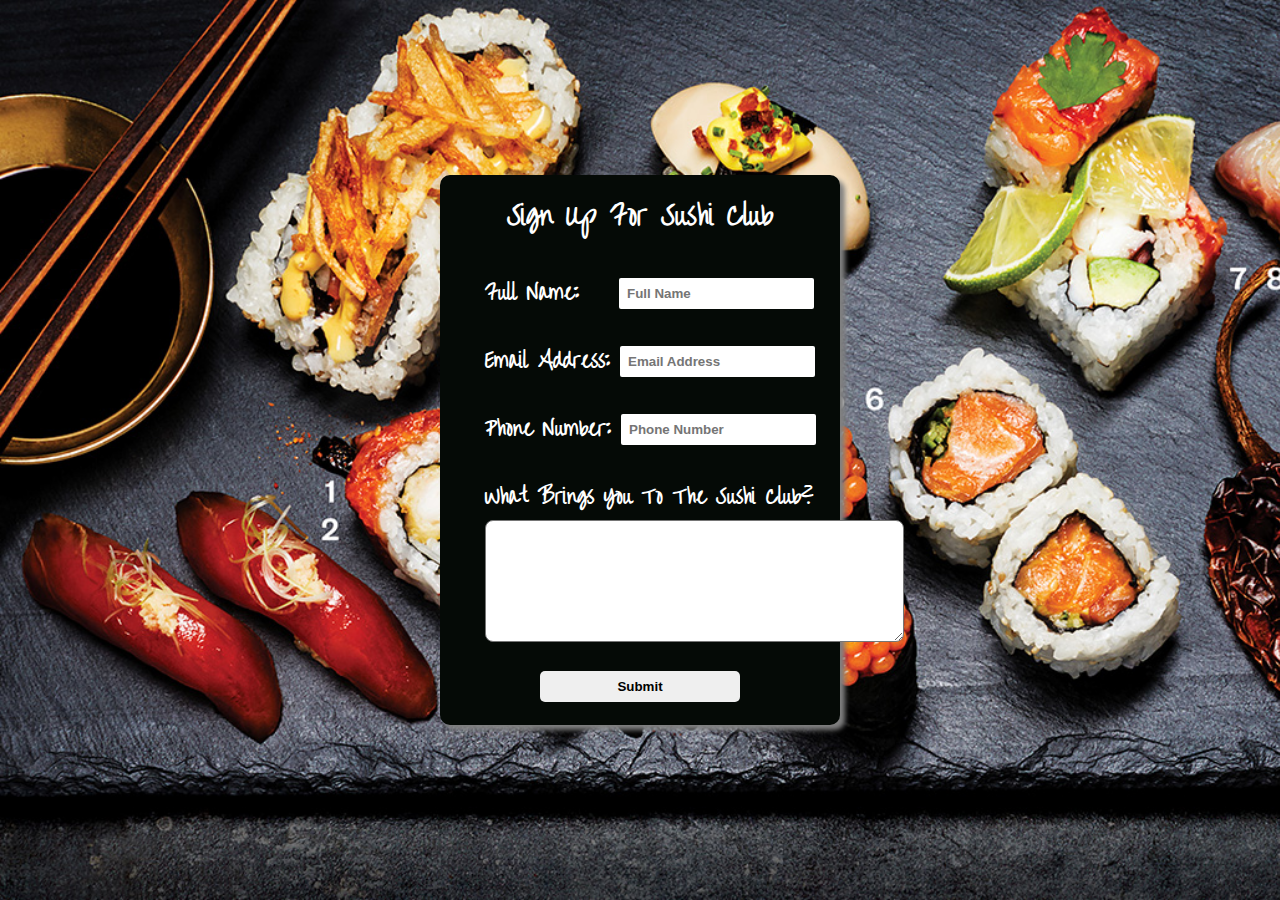
<file: index.html>
<!DOCTYPE html>
<html lang="en">

<head>
    <meta charset="UTF-8">
    <meta name="viewport" content="width=device-width, initial-scale=1.0">
    <meta http-equiv="X-UA-Compatible" content="ie=edge">
    <title>Sushi Club</title>
    <link rel="stylesheet" href="styles.css">
    <link href="https://fonts.googleapis.com/css?family=Liu+Jian+Mao+Cao&display=swap" rel="stylesheet">

</head>

<body>
    <section class="form">
        <form action="#" class="form-body">
            <div class="form-inputs">
                <h2>Sign Up For Sushi Club</h2>

                <label for="full-name">Full Name:
                    <input type="text" id="full-name" placeholder="Full Name" class="name" required>
                </label><br>
                <label for="email"> Email Address:
                    <input type="text" id="email" placeholder="Email Address" required>
                </label><br>
                <label for="phone">Phone Number:
                    <input type="text" id="phone" placeholder="Phone Number" required>
                </label><br>
                <label for="story">What brings you to the Sushi Club?
                    <textarea name="story" id="story" cols="50" rows="8" class="story" required>
                    </textarea>
                </label><br>
                <input type="button" value="Submit" class="submit">
            </div>
        </form>
    </section>


</body>

</html>
</file>
<file: styles.css>
*{
    margin:0;
    padding:0;
}

body{
    background-image: url(sushi-boston.jpg);
    background-repeat: no-repeat;
    background-size: cover;
    font-family: 'Liu Jian Mao Cao', cursive;
    color:white;
    
}

.form{    
    height: 100vh;
    display:flex;
}

.form-body{
    margin:auto;
    width:400px;
    height:550px;
    background-color:#050A06;
    border-radius: 10px;
    margin:auto;
    padding:20px;
    box-shadow: 5px 5px 5px gray;
    box-sizing: border-box

}
.form-inputs{
    display:flex;
    flex-direction:column;
    justify-content: center;
}
h2{
    text-align: center;
    margin-bottom:30px;
    font-size:2em;
}
label{
    font-size:1.5em;
    margin:20px 0px 0px 25px;
    font-weight:900;
    text-transform: capitalize;
}
input{
    border-radius: 2px;
    border:none;
    padding:8px;
    margin:5px;
    font-weight:700;
    margin:auto;


}
textarea{
    margin-top:10px;
    border-radius:8px;
    margin:auto;

}

.submit{
    width:200px;
    border-radius: 5px;
    cursor: pointer;
    margin:auto;
}
.name{
    margin-left:30px;
}
.story{
    margin-top:15px;
    margin-bottom:10px;
}
</file>
